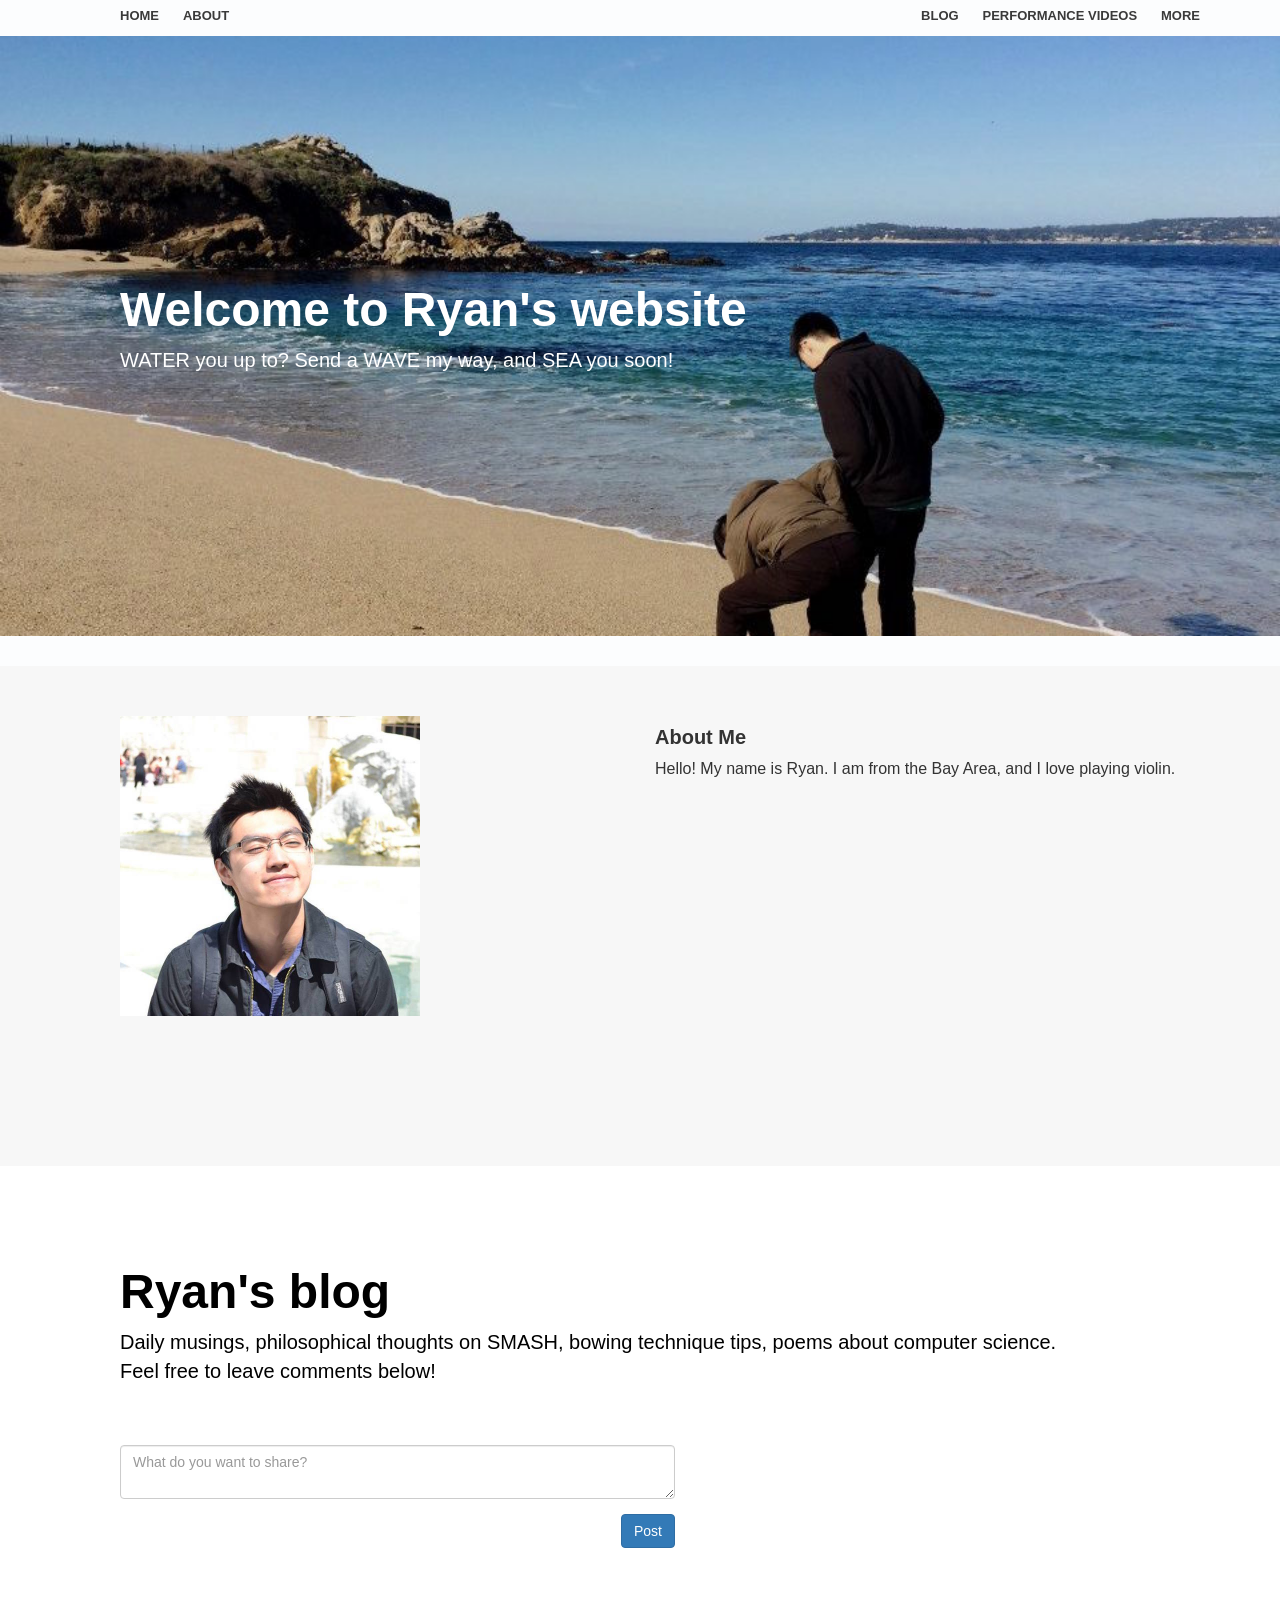
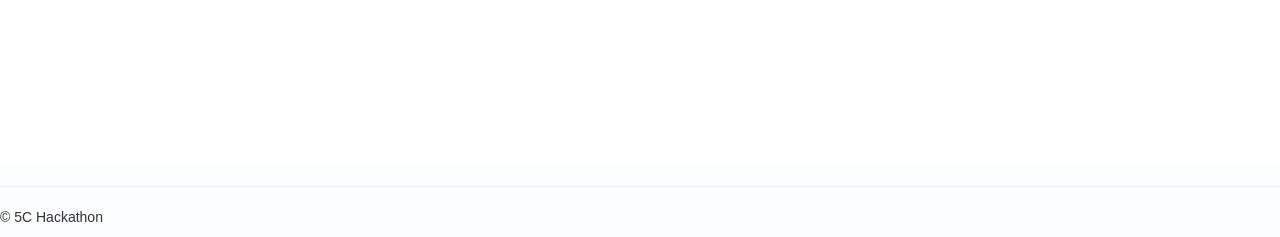
<file: index.html>
<!DOCTYPE html>
<html>
	
<html lang="en">
<head><meta http-equiv="Content-Type" content="text/html; charset=UTF-8">
    <meta charset="utf-8">
    <meta http-equiv="X-UA-Compatible" content="IE=edge">
    <meta name="viewport" content="width=device-width, initial-scale=1">
    <!-- The above 3 meta tags *must* come first in the head; any other head content must come *after* these tags -->
    <meta name="description" content="Ryan Luo's Personal Website">
    <meta name="author" content="5C Hackathon">

    <!-- No icon yet -->
    <!-- <link rel="icon" href="http://getbootstrap.com/favicon.ico"> -->

    <title>Ryan Luo</title>
    <!-- Latest compiled and minified CSS -->
  	<link rel="stylesheet" href="https://maxcdn.bootstrapcdn.com/bootstrap/3.3.5/css/bootstrap.min.css" integrity="sha512-dTfge/zgoMYpP7QbHy4gWMEGsbsdZeCXz7irItjcC3sPUFtf0kuFbDz/ixG7ArTxmDjLXDmezHubeNikyKGVyQ==" crossorigin="anonymous">
    <link rel="stylesheet" href="main.css">
    
  </head>

  <body>
    <div class="nav">
      <div class="container">
        <ul class="pull-left">
          <li><a href="#">Home</a></li>
          <li><a href="#about">About</a></li>
        </ul>
        <ul class="pull-right">
          <li><a href="#blog">Blog</a></li>
          <li><a href="https://www.youtube.com/watch?v=A97JLU8kTeg">Performance Videos</a></li>
          <li><a href="#">More</a></li>
        </ul>
      </div>
    </div>

    <div class="jumbotron">
      <div class="container">
        <h1>Welcome to Ryan's website</h1>
        <p>WATER you up to? Send a WAVE my way, and SEA you soon!</p>
      </div>
    </div> 

    <div class="learn-more" id="about">
      <div class="container">
        <div class="row">
          <div class="col-md-6">
            <div class="profile">
              <img src="./assets/profile.jpg" height="300" width="300">
            </div>
          </div>
          <div class="col-md-6">
            <h3>About Me</h3>
            <p>Hello! My name is Ryan. I am from the Bay Area, and I love playing violin.</p>
          </div>
        </div>
      </div>
    </div>
      
    <div class="blog">
      <div class="container">
        <h1>Ryan's blog</h1>
        <p>Daily musings, philosophical thoughts on SMASH, bowing technique tips, poems about computer science.
        <br>Feel free to leave comments below!</p>
      </div>
      
      <div class="container" id="blog">
        <div class="row">
          <div class="col-md-6">
            <form>
              <div class="form-group">
                <textarea class="form-control status-box" rows="2" placeholder="What do you want to share?"></textarea>
              </div>
            </form>
            <div class="button-group pull-right">
              <a href="#" class="btn btn-primary">Post</a>
            </div>
          </div>
        </div>

        <ul class="posts">
        </ul>
      </div>      
    </div>
      
  <hr>
  <footer>
    <p>&copy; 5C Hackathon</p>
  </footer>
      
  <script src="https://ajax.googleapis.com/ajax/libs/jquery/1.11.1/jquery.min.js"></script>
  <script src="app.js"></script>

  </body>
</html>
</file>
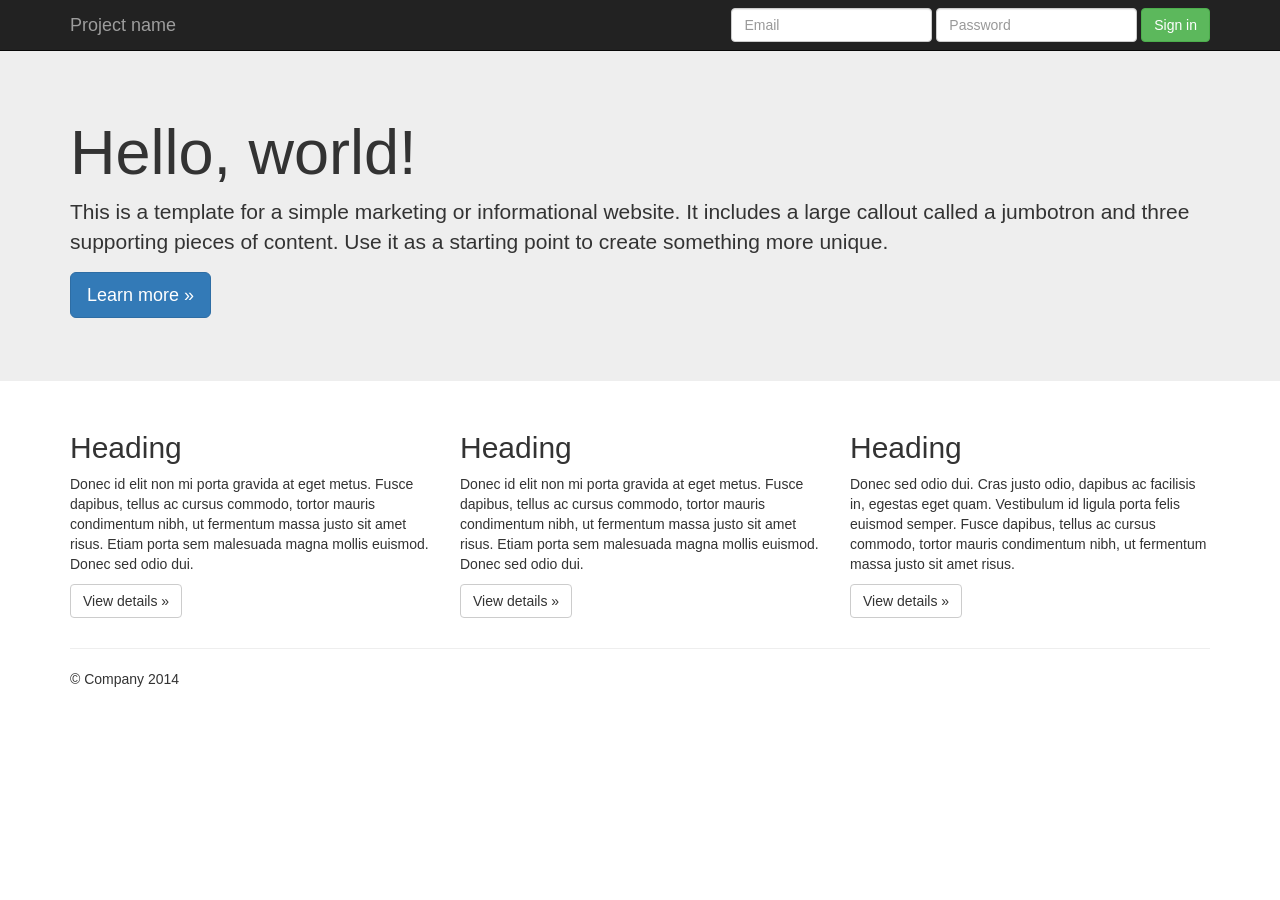
<file: templates/Jumbotron Template for Bootstrap.html>
<!DOCTYPE html>
<!-- saved from url=(0043)http://getbootstrap.com/examples/jumbotron/ -->
<html lang="en"><head><meta http-equiv="Content-Type" content="text/html; charset=UTF-8">
    <meta charset="utf-8">
    <meta http-equiv="X-UA-Compatible" content="IE=edge">
    <meta name="viewport" content="width=device-width, initial-scale=1">
    <!-- The above 3 meta tags *must* come first in the head; any other head content must come *after* these tags -->
    <meta name="description" content="">
    <meta name="author" content="">
    <link rel="icon" href="http://getbootstrap.com/favicon.ico">

    <title>Jumbotron Template for Bootstrap</title>

    <!-- Bootstrap core CSS -->
    <link href="./Jumbotron Template for Bootstrap_files/bootstrap.min.css" rel="stylesheet">

    <!-- Custom styles for this template -->
    <link href="./Jumbotron Template for Bootstrap_files/jumbotron.css" rel="stylesheet">

    <!-- Just for debugging purposes. Don't actually copy these 2 lines! -->
    <!--[if lt IE 9]><script src="../../assets/js/ie8-responsive-file-warning.js"></script><![endif]-->
    <script src="./Jumbotron Template for Bootstrap_files/ie-emulation-modes-warning.js"></script>

    <!-- HTML5 shim and Respond.js for IE8 support of HTML5 elements and media queries -->
    <!--[if lt IE 9]>
      <script src="https://oss.maxcdn.com/html5shiv/3.7.2/html5shiv.min.js"></script>
      <script src="https://oss.maxcdn.com/respond/1.4.2/respond.min.js"></script>
    <![endif]-->
  </head>

  <body>

    <nav class="navbar navbar-inverse navbar-fixed-top">
      <div class="container">
        <div class="navbar-header">
          <button type="button" class="navbar-toggle collapsed" data-toggle="collapse" data-target="#navbar" aria-expanded="false" aria-controls="navbar">
            <span class="sr-only">Toggle navigation</span>
            <span class="icon-bar"></span>
            <span class="icon-bar"></span>
            <span class="icon-bar"></span>
          </button>
          <a class="navbar-brand" href="http://getbootstrap.com/examples/jumbotron/#">Project name</a>
        </div>
        <div id="navbar" class="navbar-collapse collapse">
          <form class="navbar-form navbar-right">
            <div class="form-group">
              <input type="text" placeholder="Email" class="form-control">
            </div>
            <div class="form-group">
              <input type="password" placeholder="Password" class="form-control">
            </div>
            <button type="submit" class="btn btn-success">Sign in</button>
          </form>
        </div><!--/.navbar-collapse -->
      </div>
    </nav>

    <!-- Main jumbotron for a primary marketing message or call to action -->
    <div class="jumbotron">
      <div class="container">
        <h1>Hello, world!</h1>
        <p>This is a template for a simple marketing or informational website. It includes a large callout called a jumbotron and three supporting pieces of content. Use it as a starting point to create something more unique.</p>
        <p><a class="btn btn-primary btn-lg" href="http://getbootstrap.com/examples/jumbotron/#" role="button">Learn more »</a></p>
      </div>
    </div>

    <div class="container">
      <!-- Example row of columns -->
      <div class="row">
        <div class="col-md-4">
          <h2>Heading</h2>
          <p>Donec id elit non mi porta gravida at eget metus. Fusce dapibus, tellus ac cursus commodo, tortor mauris condimentum nibh, ut fermentum massa justo sit amet risus. Etiam porta sem malesuada magna mollis euismod. Donec sed odio dui. </p>
          <p><a class="btn btn-default" href="http://getbootstrap.com/examples/jumbotron/#" role="button">View details »</a></p>
        </div>
        <div class="col-md-4">
          <h2>Heading</h2>
          <p>Donec id elit non mi porta gravida at eget metus. Fusce dapibus, tellus ac cursus commodo, tortor mauris condimentum nibh, ut fermentum massa justo sit amet risus. Etiam porta sem malesuada magna mollis euismod. Donec sed odio dui. </p>
          <p><a class="btn btn-default" href="http://getbootstrap.com/examples/jumbotron/#" role="button">View details »</a></p>
       </div>
        <div class="col-md-4">
          <h2>Heading</h2>
          <p>Donec sed odio dui. Cras justo odio, dapibus ac facilisis in, egestas eget quam. Vestibulum id ligula porta felis euismod semper. Fusce dapibus, tellus ac cursus commodo, tortor mauris condimentum nibh, ut fermentum massa justo sit amet risus.</p>
          <p><a class="btn btn-default" href="http://getbootstrap.com/examples/jumbotron/#" role="button">View details »</a></p>
        </div>
      </div>

      <hr>

      <footer>
        <p>© Company 2014</p>
      </footer>
    </div> <!-- /container -->


    <!-- Bootstrap core JavaScript
    ================================================== -->
    <!-- Placed at the end of the document so the pages load faster -->
    <script src="./Jumbotron Template for Bootstrap_files/jquery.min.js"></script>
    <script src="./Jumbotron Template for Bootstrap_files/bootstrap.min.js"></script>
    <!-- IE10 viewport hack for Surface/desktop Windows 8 bug -->
    <script src="./Jumbotron Template for Bootstrap_files/ie10-viewport-bug-workaround.js"></script>
  

</body></html>
</file>
<file: main.css>
body {
  padding-top: 5px;
  background-color: #FCFDFE;
}

.nav a {
  color: #3a3a3a;
  font-size: 13px;
  font-weight: bold;
  padding: 10px 10px;
  text-transform: uppercase;
}

.nav li {
  display: inline;
}

.jumbotron {
  background-image:url('assets/cover.jpg');
  height: 600px;
  background-repeat: no-repeat;
  background-size: cover;
}

.jumbotron .container {
  position: relative;
  top: 180px;
  left: 50px;
}

.jumbotron h1 {
  color: #fff;
  font-size: 48px;  
  font-family: 'Shift', sans-serif;
  font-weight: bold;
}

.jumbotron p {
  font-size: 20px;
  color: #fff;
}

.learn-more {
  background-color: #f7f7f7;
  height: 500px;
}

.learn-more .profile {
  padding: 50px 50px;
}

.learn-more h3 {
  padding-top: 40px;
  font-family: 'Shift', sans-serif;
  font-size: 20px;
  font-weight: bold;
}

.learn-more p {
  font-size: 16px;
}

.learn-more a {
  color: #00b0ff;
}

.blog {
  height: 600px;
  background-repeat: no-repeat;
  background-size: cover;
  background-color: white;
}

.blog .container {
  position: relative;
  top: 80px;
  left: 50px;
}

.blog h1 {
  color: #000;
  font-size: 48px;  
  font-family: 'Shift', sans-serif;
  font-weight: bold;
}

.blog p {
  font-size: 20px;
  color: #000;
  padding-bottom: 50px;
}

.button-group {
  margin-bottom: 20px;
}

.posts {
  clear: both;
  list-style: none;
  padding-left: 0;
  width: 100%;
}

.posts li {
  background-color: #fff;
  border: 1px solid #d8d8d8;
  padding-top: 10px;
  padding-left: 20px;
  padding-right: 20px;
  padding-bottom: 10px;
  margin-right: 100px;
  margin-bottom: 10px;
  word-wrap: break-word;
  min-height: 42px;
}
</file>
<file: templates/Jumbotron Template for Bootstrap_files/jumbotron.css>
/* Move down content because we have a fixed navbar that is 50px tall */
body {
  padding-top: 50px;
  padding-bottom: 20px;
}
</file>
